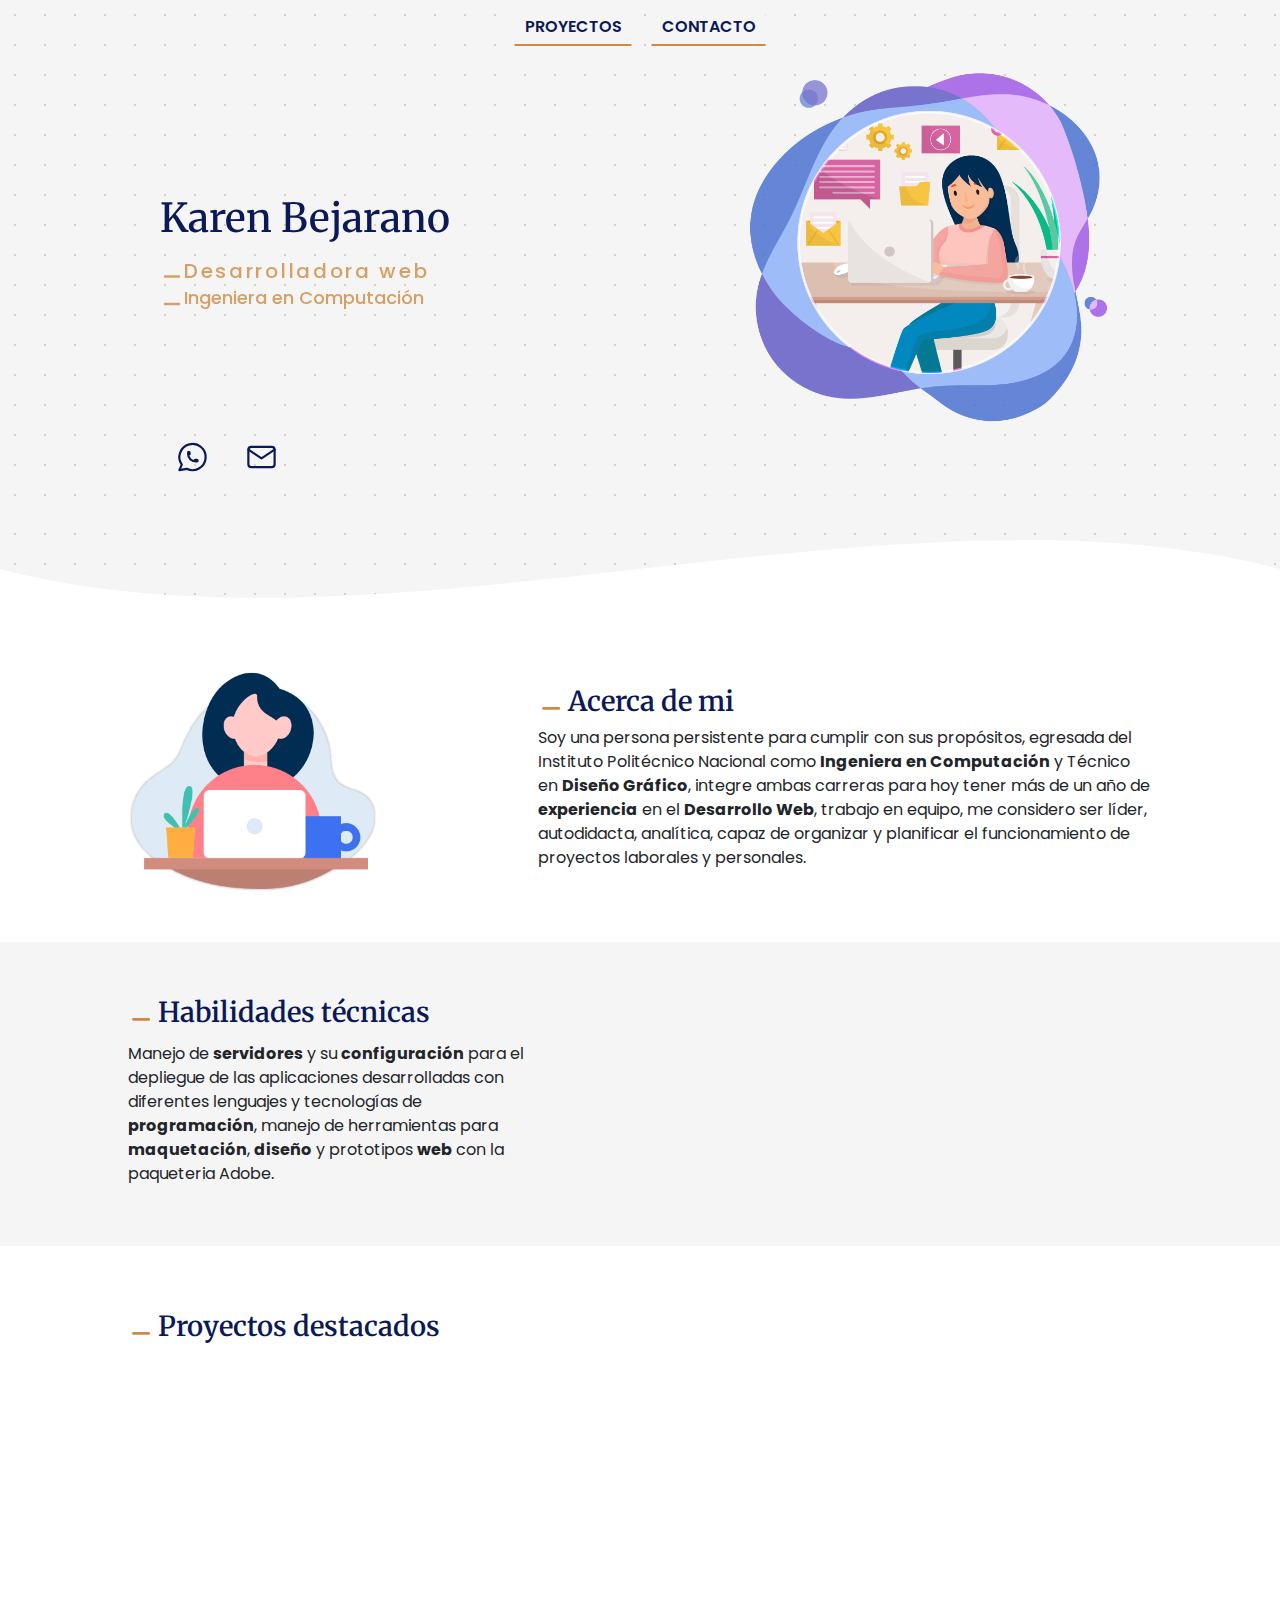
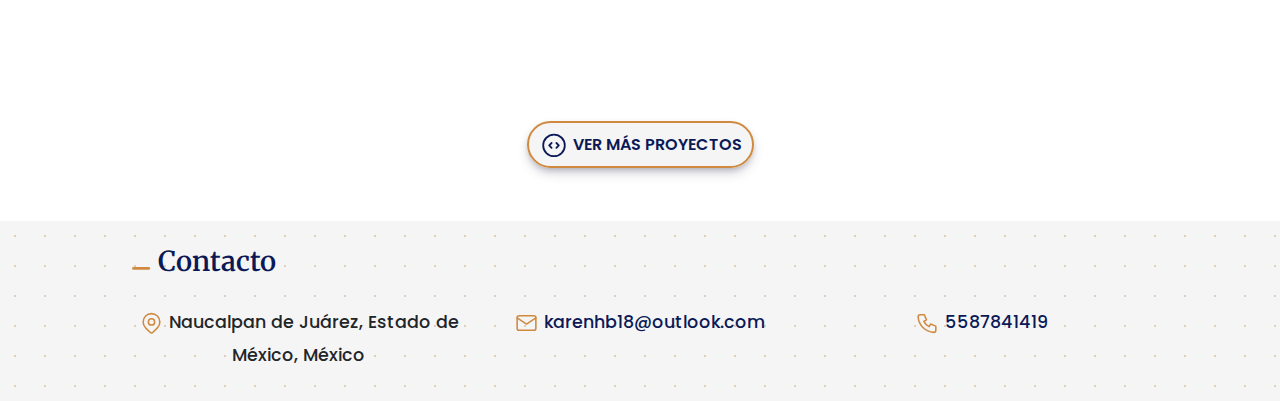
<file: index.html>
<!DOCTYPE html>
<html lang="en">
<head>
    <meta charset="UTF-8">
    <meta name="viewport" content="width=device-width, initial-scale=1.0">
    <title>Portafolio Karen Bejarano</title>

    <link rel="stylesheet" href="css/style.css" type="text/css">
    <link rel="stylesheet" href="css/bootstrap.min.css">
    <link href="https://unpkg.com/aos@2.3.1/dist/aos.css" rel="stylesheet">
</head>
<body>
    <header id="home">    
        <ul class="nav justify-content-center">
            <li class="nav-item">
              <a class="nav-link active" href="proyectos/">Proyectos</a>
            </li>            
            <li class="nav-item">
              <a class="nav-link" href="#contacto">Contacto</a>
            </li>            
         </ul>
    <div class="contenedor">
        <div class="home__textos">
            <h1 class="home__textos__title"
                data-aos="fade-left" 
                data-aos-easing="linear"               
                data-aos-duration="500">
            Karen Bejarano</h1>
            <div class="home__subtitle"
            data-aos="fade-right" 
            data-aos-easing="linear"               
            data-aos-duration="600">
                <h2 class="home__textos__subtitle">
                    <svg xmlns="http://www.w3.org/2000/svg" class="icon icon-tabler icon-tabler-arrow-right" width="24" height="30" viewBox="0 0 24 15" stroke-width="2.5" stroke="#CF8A40" fill="none" stroke-linecap="round" stroke-linejoin="round">
                        <path stroke="none" d="M0 0h24v24H0z" fill="none"/>
                        <path d="M5 12l14 0" />                        
                    </svg>Desarrolladora web</h2>
                <h2 class="home__textos__subtitle">
                    <svg xmlns="http://www.w3.org/2000/svg" class="icon icon-tabler icon-tabler-arrow-right" width="24" height="25" viewBox="0 0 24 15" stroke-width="2.5" stroke="#CF8A40" fill="none" stroke-linecap="round" stroke-linejoin="round">
                        <path stroke="none" d="M0 0h24v24H0z" fill="none"/>
                        <path d="M5 12l14 0" />                        
                    </svg>Ingeniera en Computación</h2>
            </div>
                
        </div>
        <img src="img/home1.png" alt="home" 
            data-aos="fade-up" 
            data-aos-easing="linear"               
            data-aos-duration="550">
    </div>
    <div class="home__contacto"
        data-aos="fade-up" 
        data-aos-easing="linear"               
        data-aos-duration="500">
        <a class="mx-4" target="_blank" href="https://wa.me/5587841419"><svg xmlns="http://www.w3.org/2000/svg" class="icon icon-tabler icon-tabler-brand-whatsapp" width="44" height="44" viewBox="0 0 24 24" stroke-width="1.5" stroke="#2c3e50" fill="none" stroke-linecap="round" stroke-linejoin="round">
            <path stroke="none" d="M0 0h24v24H0z" fill="none"/>
            <path d="M3 21l1.65 -3.8a9 9 0 1 1 3.4 2.9l-5.05 .9" />
            <path d="M9 10a.5 .5 0 0 0 1 0v-1a.5 .5 0 0 0 -1 0v1a5 5 0 0 0 5 5h1a.5 .5 0 0 0 0 -1h-1a.5 .5 0 0 0 0 1" />
          </svg></a>
        <a class="mx-4" target="_blank" href="mailto:karenhb18@outlook.com">
            <svg xmlns="http://www.w3.org/2000/svg" class="icon icon-tabler icon-tabler-mail" width="44" height="44" viewBox="0 0 24 24" stroke-width="1.5" stroke="#2c3e50" fill="none" stroke-linecap="round" stroke-linejoin="round">
            <path stroke="none" d="M0 0h24v24H0z" fill="none"/>
            <path d="M3 7a2 2 0 0 1 2 -2h14a2 2 0 0 1 2 2v10a2 2 0 0 1 -2 2h-14a2 2 0 0 1 -2 -2v-10z" />
            <path d="M3 7l9 6l9 -6" />
          </svg></a>
    </div>
    </header>
    <!-- <div class="wave">
    </div> -->
    <div class="wave">
        <div style="height: 150px; overflow: hidden;" ><svg viewBox="0 0 500 150" preserveAspectRatio="none" style="height: 100%; width: 100%;"><path d="M0.00,49.98 C150.00,150.00 349.20,-50.00 500.00,49.98 L500.00,150.00 L0.00,150.00 Z" style="stroke: none; fill: #fff;"></path></svg></div>
    </div>

    <!-- <div class="intercalate">
        <p>Desarrolladora Web</p>
        <p>Ingeniera en Computación</p>
    </div> -->
    
   
       
        <section class="secciones seccion-dgrid">
           <div class="contenedor">
                <div class="seccion__text about">
                    <img src="img/header.png" alt="acerca_de_mi">
                </div>
                <p class="secciones__parrafos">
                    <span class="secciones__title">
                        <svg xmlns="http://www.w3.org/2000/svg" class="icon icon-tabler icon-tabler-arrow-right" width="24" height="45" viewBox="0 0 22 15" stroke-width="2.5" stroke="#CF8A40" fill="none" stroke-linecap="round" stroke-linejoin="round">
                            <path stroke="none" d="M0 0h24v24H0z" fill="none"/>
                            <path d="M5 12l14 0" />                        
                        </svg>
                        Acerca de mi</span><br>
                    
                    Soy una persona persistente para cumplir con sus propósitos, egresada del Instituto Politécnico Nacional
                    como <strong>Ingeniera en Computación</strong> y Técnico en <strong>Diseño Gráfico</strong>, 
                    integre ambas carreras para hoy tener más de un año de <strong>experiencia</strong> en el <strong>Desarrollo Web</strong>, 
                    trabajo en equipo, me considero ser líder, autodidacta, analítica, capaz de organizar y planificar el funcionamiento
                    de proyectos laborales y personales.
                </p>
            </div>
        </section>
       
        <section class="secciones seccion-dgrid habilidades">
            <div class="contenedor">
                 <div class="seccion__text">
                     <h1 class="secciones__title">
                        <svg xmlns="http://www.w3.org/2000/svg" class="icon icon-tabler icon-tabler-arrow-right" width="24" height="45" viewBox="0 0 22 15" stroke-width="2.5" stroke="#CF8A40" fill="none" stroke-linecap="round" stroke-linejoin="round">
                         <path stroke="none" d="M0 0h24v24H0z" fill="none"/>
                         <path d="M5 12l14 0" />                        
                       </svg>
                       Habilidades técnicas
                    </h1>
                    <p class="secciones__parrafos">
                        Manejo de <strong>servidores</strong> y su <strong>configuración</strong> para el depliegue de las aplicaciones desarrolladas con
                        diferentes lenguajes y tecnologías de <strong>programación</strong>, manejo de herramientas para <strong>maquetación</strong>, 
                        <strong>diseño</strong> y prototipos <strong>web</strong> con la paqueteria Adobe.
                    </p> 
                 </div>
                 <div class="contenedor__technic" data-aos="fade-up data-aos-easing="linear"
                 data-aos-duration="600"">
                    <ul>
                        <li class="technic">HTML5</li>
                        <li class="technic">CSS</li>
                        <li class="technic">JS</li>
                        <li class="technic">JQuery</li>
                        <li class="technic">Bootstrap</li>
                        <li class="technic">php</li>
                        <!-- <li class="technic">Laravel</li> -->
                        <li class="technic">MySQL</li>
                        <li class="technic">NodeJS</li>
                        <!-- <li class="technic">React</li>
                        <li class="technic">Vue</li>                            -->
                    </ul>
                    <ul>
                        <li class="technic">File Zilla</li>
                        <li class="technic">CPanel</li>
                        <li class="technic">Hostgator</li>
                        <li class="technic">Jetthost</li>
                        <li class="technic">Akky</li>
                    </ul>
                    <ul>
                        <li class="technic">Ai</li>
                        <li class="technic">Ps</li>
                        <li class="technic">Pr</li>
                        <li class="technic">Ae</li>                          
                        <li class="technic">Figma</li>                            
                    </ul>

                </div>      
             </div>
         </section>
        
        <div class="contenedor">
    </div><!-- contenedor -->

        <section id="proyectos" class="proyectos">
           <div class="contenedor">
            <h1 class="secciones__title">
                <svg xmlns="http://www.w3.org/2000/svg" class="icon icon-tabler icon-tabler-arrow-right" width="24" height="45" viewBox="0 0 22 15" stroke-width="2.5" stroke="#CF8A40" fill="none" stroke-linecap="round" stroke-linejoin="round">
                 <path stroke="none" d="M0 0h24v24H0z" fill="none"/>
                 <path d="M5 12l14 0" />                        
               </svg>
               Proyectos destacados
            </h1>
            <div class="contenedor__proyectos">
                
                <div class="contenedor__proyecto" 
                data-aos="fade-up"                
                data-aos-duration="800">
                    <div class="proyectos__imgs">
                        <img src="img/projects_01.png" alt="">
                        <!-- <div id="carousel1" class="carousel slide carousel-fade" data-ride="carousel">
                            <div class="carousel-inner">
                              <div class="carousel-item active">
                                <img src="img/projects_07.png" class="d-block w-100" alt="...">
                              </div>
                              <div class="carousel-item">
                                <img src="img/projects_08.png" class="d-block w-100" alt="...">
                              </div>
                              <div class="carousel-item">
                                <img src="img/projects_09.png" class="d-block w-100" alt="...">
                              </div>
                            </div>
                            <button class="carousel-control-prev" type="button" data-target="#carousel1" data-slide="prev">
                              <span class="carousel-control-prev-icon" aria-hidden="true"></span>
                              <span class="sr-only">Previous</span>
                            </button>
                            <button class="carousel-control-next" type="button" data-target="#carousel1" data-slide="next">
                              <span class="carousel-control-next-icon" aria-hidden="true"></span>
                              <span class="sr-only">Next</span>
                            </button>
                          </div> -->
                    </div>
                    <div class="proyectos__info">
                        <h3>Aplicación Web</h3>
                        <p class="proyectos__info__text">
                            <!-- Sitio web promocional -->
                            <ul>
                                <li>HTML5</li>
                                <li>CSS3</li>
                                <li>JS</li>
                                <li>JQuery</li>
                                <li>Bootstrap</li>
                                <li>PHP</li>
                                <li>MySQL</li>
                            </ul>
                        </p>
                    </div>
                </div>
                <!-- contenedor__proyecto -->
                <div class="contenedor__proyecto"
                data-aos="fade-up"                
                data-aos-duration="1000">
                    <div class="proyectos__imgs">
                        <img src="img/projects_03.png" alt="">
                    </div>
                    <div class="proyectos__info">
                        <h3>Landing Page</h3>
                        <p class="proyectos__info__text">
                            <!-- Sitio web promocional -->
                            <ul>
                                <li>HTML5</li>
                                <li>CSS3</li>
                                <li>JS</li>
                                <li>PHP</li>
                                <li>MySQL</li>
                            </ul>
                        </p>
                    </div>
                </div>

                <div class="contenedor__proyecto"
                data-aos="fade-up"                
                data-aos-duration="1200">
                    <div class="proyectos__imgs">
                        <img src="img/projects_07a.png" alt="">
                    </div>
                    <div class="proyectos__info">
                        <h3>Aplicación Web</h3>
                        <p class="proyectos__info__text">
                            <ul>
                                <li>HTML5</li>
                                <li>CSS3</li>
                                <li>JS</li>
                                <li>JQuery</li>
                                <li>Bootstrap</li>
                                <li>PHP</li>
                                <li>MySQL</li>
                            </ul>
                        </p>
                    </div>
                </div>
                <!-- contenedor__proyecto -->

            </div> <!-- contenedor__proyectos -->
            <div class="text-center mt-5">
                <a class="proyectos__btn" href="proyectos/">
                    <svg xmlns="http://www.w3.org/2000/svg" class="icon icon-tabler icon-tabler-code-circle" width="30" height="30" viewBox="0 0 24 25" stroke-width="1.5" stroke="#0B1957" fill="none" stroke-linecap="round" stroke-linejoin="round">
                        <path stroke="none" d="M0 0h24v24H0z" fill="none"/>
                        <path d="M10 14l-2 -2l2 -2" />
                        <path d="M14 10l2 2l-2 2" />
                        <path d="M12 12m-9 0a9 9 0 1 0 18 0a9 9 0 1 0 -18 0" />
                      </svg>
                      Ver más proyectos
                </a>    
            </div>
        </div>
        </section>
        
        <!-- <section class="secciones">
            <h1>Contacto</h1>
            
        </section> -->        
        <footer id="contacto">
            <div class="contenedor">
                <h1 class="secciones__title">
                    <svg xmlns="http://www.w3.org/2000/svg" class="icon icon-tabler icon-tabler-arrow-right" width="24" height="45" viewBox="0 0 22 15" stroke-width="2.5" stroke="#CF8A40" fill="none" stroke-linecap="round" stroke-linejoin="round">
                     <path stroke="none" d="M0 0h24v24H0z" fill="none"/>
                     <path d="M5 12l14 0" />                        
                   </svg>
                   Contacto
                </h1>
                <div class="contacto">
                    <h3><svg xmlns="http://www.w3.org/2000/svg" class="icon icon-tabler icon-tabler-map-pin" width="44" height="44" viewBox="0 0 24 24" stroke-width="1.5" stroke="#2c3e50" fill="none" stroke-linecap="round" stroke-linejoin="round">
                        <path stroke="none" d="M0 0h24v24H0z" fill="none"/>
                        <path d="M9 11a3 3 0 1 0 6 0a3 3 0 0 0 -6 0" />
                        <path d="M17.657 16.657l-4.243 4.243a2 2 0 0 1 -2.827 0l-4.244 -4.243a8 8 0 1 1 11.314 0z" />
                      </svg> Naucalpan de Juárez, 
                      Estado de México, México</h3>
                      <h3>
                        <a href="mailto:karenhb18@outlook.com">
                            <svg xmlns="http://www.w3.org/2000/svg" class="icon icon-tabler icon-tabler-mail" width="44" height="44" viewBox="0 0 24 24" stroke-width="1.5" stroke="#2c3e50" fill="none" stroke-linecap="round" stroke-linejoin="round">
                                <path stroke="none" d="M0 0h24v24H0z" fill="none"/>
                                <path d="M3 7a2 2 0 0 1 2 -2h14a2 2 0 0 1 2 2v10a2 2 0 0 1 -2 2h-14a2 2 0 0 1 -2 -2v-10z" />
                                <path d="M3 7l9 6l9 -6" />
                              </svg>
                              karenhb18@outlook.com
                        </a>                                                  
                      </h3>
                      <h3>
                        <a href="tel:5587841419">
                            <svg xmlns="http://www.w3.org/2000/svg" class="icon icon-tabler icon-tabler-phone" width="44" height="44" viewBox="0 0 24 24" stroke-width="1.5" stroke="#2c3e50" fill="none" stroke-linecap="round" stroke-linejoin="round">
                                <path stroke="none" d="M0 0h24v24H0z" fill="none"/>
                                <path d="M5 4h4l2 5l-2.5 1.5a11 11 0 0 0 5 5l1.5 -2.5l5 2v4a2 2 0 0 1 -2 2a16 16 0 0 1 -15 -15a2 2 0 0 1 2 -2" />
                              </svg>
                              5587841419
                        </a>                                                  
                      </h3>
                      
                </div>
            </div>
        </footer>
   
        <button class="btn-top">
            <svg xmlns="http://www.w3.org/2000/svg" class="icon icon-tabler icon-tabler-arrow-narrow-up" width="44" height="44" viewBox="0 0 24 24" stroke-width="1" stroke="currentColor" fill="none" stroke-linecap="round" stroke-linejoin="round">
                <path stroke="none" d="M0 0h24v24H0z" fill="none"/>
                <path d="M12 5l0 14" />
                <path d="M16 9l-4 -4" />
                <path d="M8 9l4 -4" />
              </svg>
        </button>
    <!-- <script src="js/bootstrap.min.js"></script> -->
    <script src="https://cdn.jsdelivr.net/npm/jquery@3.5.1/dist/jquery.slim.min.js" integrity="sha384-DfXdz2htPH0lsSSs5nCTpuj/zy4C+OGpamoFVy38MVBnE+IbbVYUew+OrCXaRkfj" crossorigin="anonymous"></script>
    <script src="https://cdn.jsdelivr.net/npm/bootstrap@4.6.2/dist/js/bootstrap.bundle.min.js" integrity="sha384-Fy6S3B9q64WdZWQUiU+q4/2Lc9npb8tCaSX9FK7E8HnRr0Jz8D6OP9dO5Vg3Q9ct" crossorigin="anonymous"></script>
    <script src="https://unpkg.com/aos@2.3.1/dist/aos.js"></script>
    <script src="js/jquery.min.js"></script>
    <script src="js/btn-top.js"></script>
    <script>
        AOS.init({
            offset: 100,
            once: true
        });
      </script>
</body>
</html>
</file>
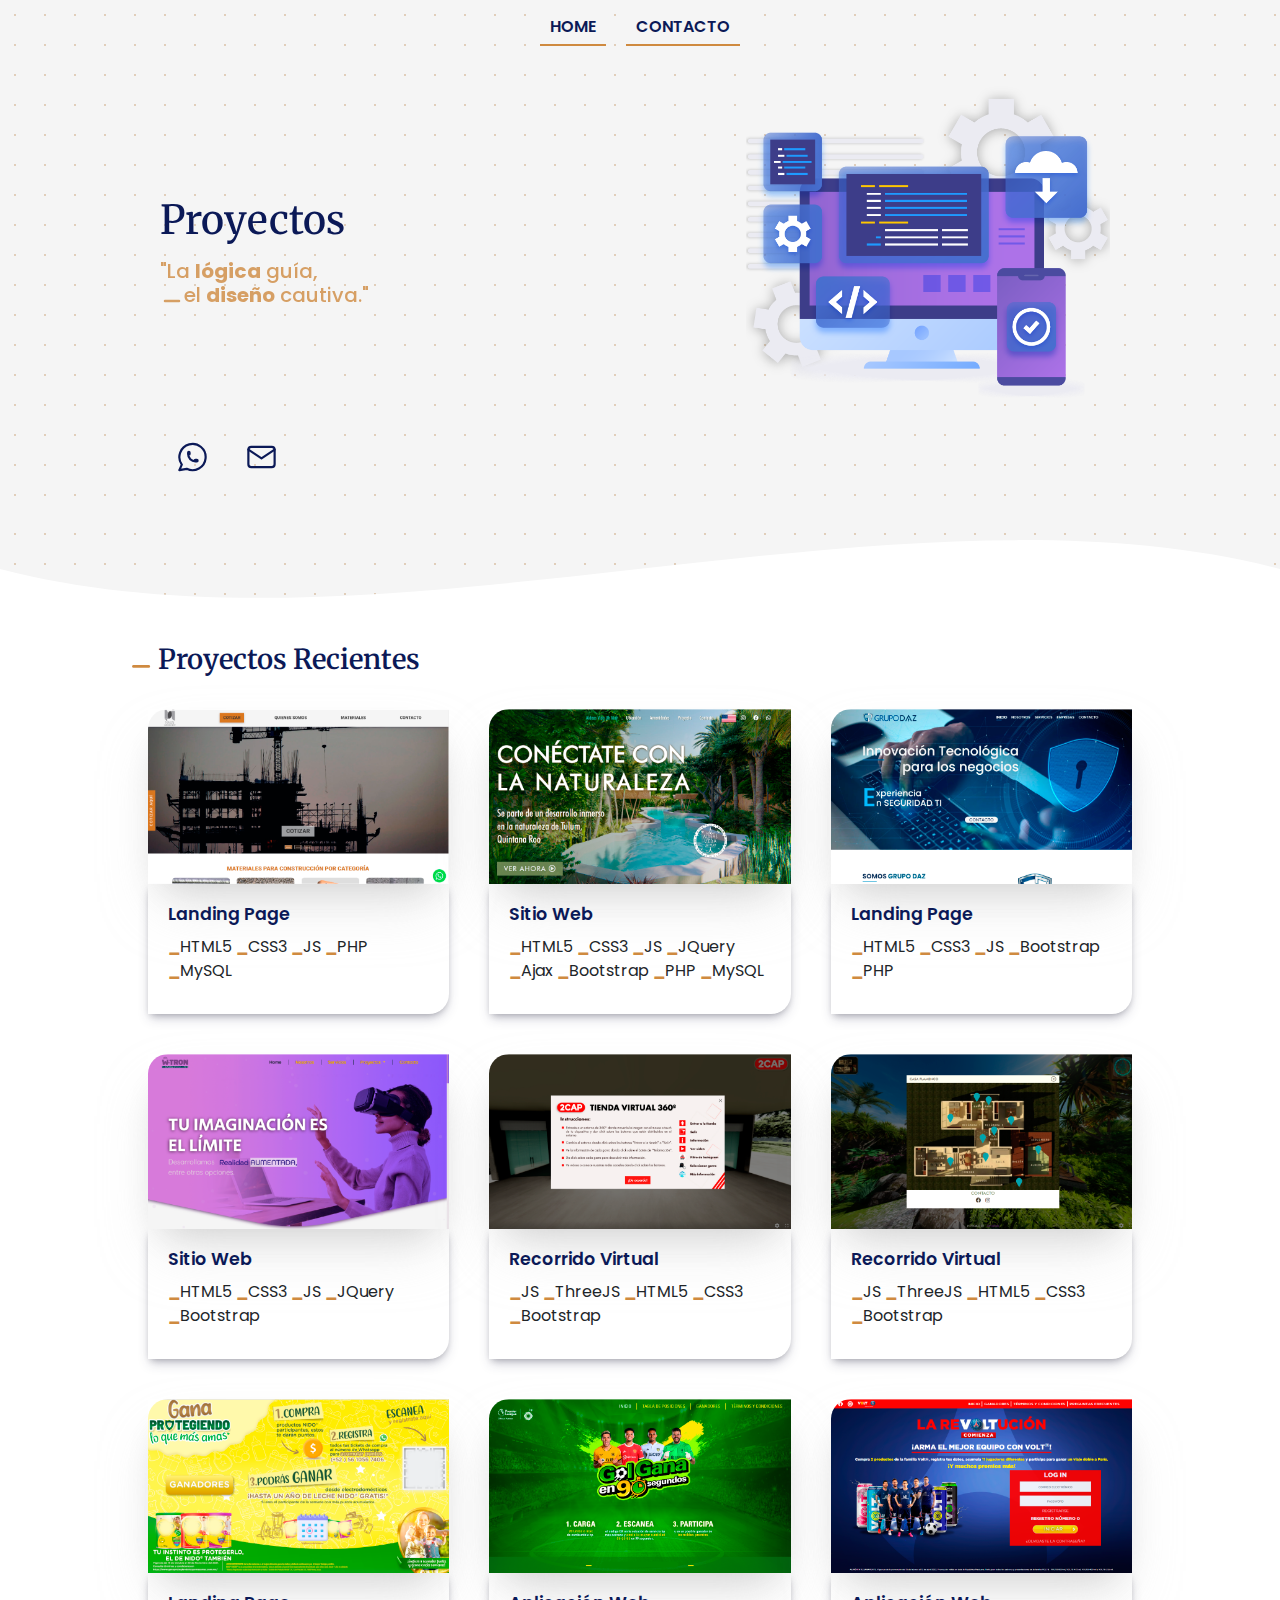
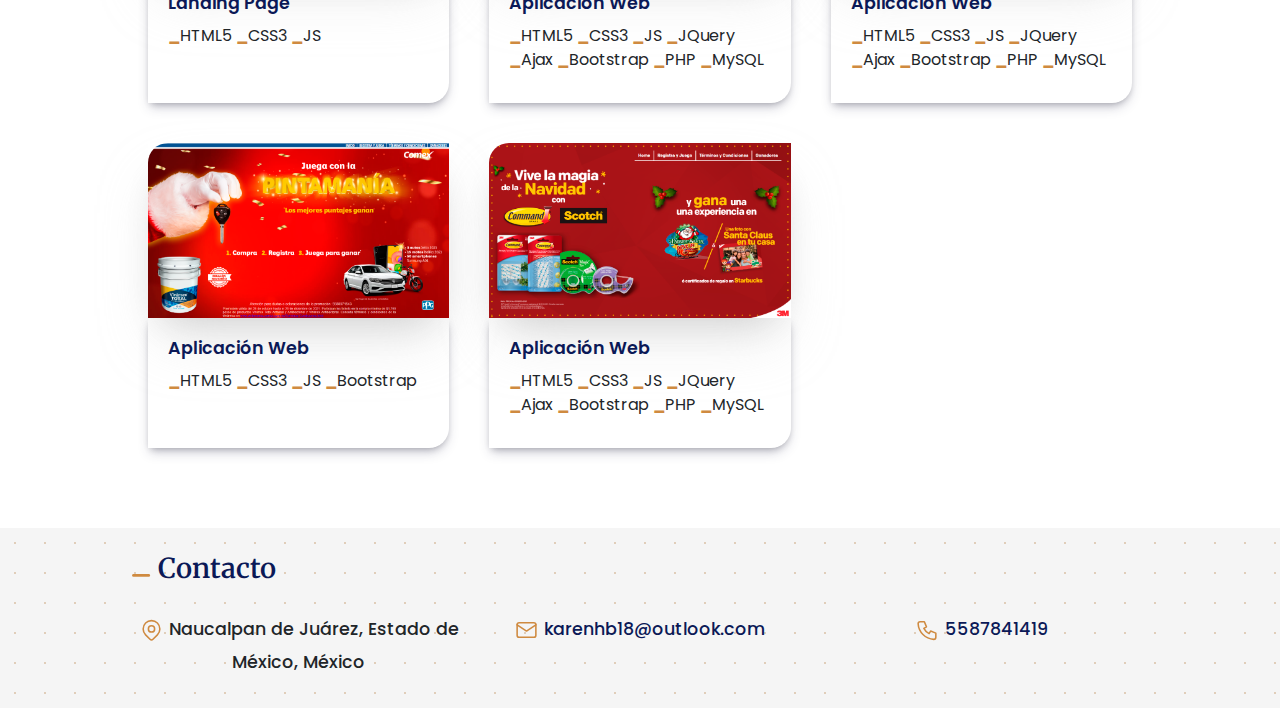
<file: proyectos/index.html>
<!DOCTYPE html>
<html lang="en">
<head>
    <meta charset="UTF-8">
    <meta name="viewport" content="width=device-width, initial-scale=1.0">
    <title>Portafolio Karen Bejarano</title>
    <link rel="stylesheet" href="../css/style.css" type="">
    <link rel="stylesheet" href="../css/bootstrap.min.css">
    <link href="https://unpkg.com/aos@2.3.1/dist/aos.css" rel="stylesheet">

</head>
<body>
    <header id="home">    
        <ul class="nav justify-content-center">
            <li class="nav-item">
              <a class="nav-link active" href="../">Home</a>
            </li>            
            <li class="nav-item">
              <a class="nav-link" href="#contacto">Contacto</a>
            </li>            
         </ul>
    <div class="contenedor">
        <div class="home__textos">
            <h1 class="home__textos__title"data-aos="fade-left" 
            data-aos-easing="linear"               
            data-aos-duration="500">Proyectos</h1>
            <div class="home__subtitle"
            data-aos="fade-right" 
            data-aos-easing="linear"               
            data-aos-duration="600">
                <h2 class="home__textos__subtitle__proyectos">
                    "La <strong>lógica</strong> guía,</h2>
                <h2 class="home__textos__subtitle__proyectos">
                    <svg xmlns="http://www.w3.org/2000/svg" class="icon icon-tabler icon-tabler-arrow-right" width="24" height="25" viewBox="0 0 24 15" stroke-width="2.5" stroke="#CF8A40" fill="none" stroke-linecap="round" stroke-linejoin="round">
                        <path stroke="none" d="M0 0h24v24H0z" fill="none"/>
                        <path d="M5 12l14 0" />                        
                    </svg>el <strong>diseño</strong> cautiva."</h2>
            </div>
                
        </div>
        <img src="../img/home2.png" alt="header"
        data-aos="fade-up" 
        data-aos-easing="linear"               
        data-aos-duration="550">
    </div>
    <div class="home__contacto"
        data-aos="fade-up" 
        data-aos-easing="linear"               
        data-aos-duration="500">
        <a class="mx-4" target="_blank" href="https://wa.me/5587841419"><svg xmlns="http://www.w3.org/2000/svg" class="icon icon-tabler icon-tabler-brand-whatsapp" width="44" height="44" viewBox="0 0 24 24" stroke-width="1.5" stroke="#2c3e50" fill="none" stroke-linecap="round" stroke-linejoin="round">
            <path stroke="none" d="M0 0h24v24H0z" fill="none"/>
            <path d="M3 21l1.65 -3.8a9 9 0 1 1 3.4 2.9l-5.05 .9" />
            <path d="M9 10a.5 .5 0 0 0 1 0v-1a.5 .5 0 0 0 -1 0v1a5 5 0 0 0 5 5h1a.5 .5 0 0 0 0 -1h-1a.5 .5 0 0 0 0 1" />
          </svg></a>
        <a class="mx-4" target="_blank" href="mailto:karenhb18@outlook.com">
            <svg xmlns="http://www.w3.org/2000/svg" class="icon icon-tabler icon-tabler-mail" width="44" height="44" viewBox="0 0 24 24" stroke-width="1.5" stroke="#2c3e50" fill="none" stroke-linecap="round" stroke-linejoin="round">
            <path stroke="none" d="M0 0h24v24H0z" fill="none"/>
            <path d="M3 7a2 2 0 0 1 2 -2h14a2 2 0 0 1 2 2v10a2 2 0 0 1 -2 2h-14a2 2 0 0 1 -2 -2v-10z" />
            <path d="M3 7l9 6l9 -6" />
          </svg></a>
    </div>
    </header>
    <!-- <div class="wave">
    </div> -->
    <div class="wave">
        <div style="height: 150px; overflow: hidden;" ><svg viewBox="0 0 500 150" preserveAspectRatio="none" style="height: 100%; width: 100%;"><path d="M0.00,49.98 C150.00,150.00 349.20,-50.00 500.00,49.98 L500.00,150.00 L0.00,150.00 Z" style="stroke: none; fill: #fff;"></path></svg></div>
    </div>
<main>
     <section id="proyectos" class="proyectos">
        <div class="contenedor">
         <h1 class="secciones__title">
             <svg xmlns="http://www.w3.org/2000/svg" class="icon icon-tabler icon-tabler-arrow-right" width="24" height="45" viewBox="0 0 22 15" stroke-width="2.5" stroke="#CF8A40" fill="none" stroke-linecap="round" stroke-linejoin="round">
              <path stroke="none" d="M0 0h24v24H0z" fill="none"/>
              <path d="M5 12l14 0" />                        
            </svg>
            Proyectos Recientes
         </h1>
         <!-- <div class="btns__proyectos">
            <button type="button">Landing Page</button>
            <button type="button">Aplicaciones Web</button>
            <button type="button">Sitios Web</button>
            <button type="button">Recorridos Virtuales</button>
            <button type="button">Ver todo</button>
         </div> -->
         <div class="contenedor__proyectos">
             <!-- nans -->
             <div class="contenedor__proyecto">
                 <div class="proyectos__imgs">
                    <img src="../img/projects_03.png" alt="proyectos-web">
                     <!-- <div id="carousel1" class="carousel slide carousel-fade" data-ride="carousel">
                         <div class="carousel-inner">
                           <div class="carousel-item active">
                             <img src="../img/projects_03.png" class="d-block w-100" alt="...">
                           </div>
                           <div class="carousel-item">
                             <img src="../img/projects_03b.png" class="d-block w-100" alt="...">
                           </div>
                           <div class="carousel-item">
                             <img src="../img/projects_03c.png" class="d-block w-100" alt="...">
                           </div>
                         </div>
                         <button class="carousel-control-prev" type="button" data-target="#carousel1" data-slide="prev">
                           <span class="carousel-control-prev-icon" aria-hidden="true"></span>
                           <span class="sr-only">Previous</span>
                         </button>
                         <button class="carousel-control-next" type="button" data-target="#carousel1" data-slide="next">
                           <span class="carousel-control-next-icon" aria-hidden="true"></span>
                           <span class="sr-only">Next</span>
                         </button>
                       </div> -->
                 </div>
                 <div class="proyectos__info">
                     <h3>Landing Page</h3>
                     <p class="proyectos__info__text">
                         <ul>
                             <li>HTML5</li>
                             <li>CSS3</li>
                             <li>JS</li>
                             <li>PHP</li>
                             <li>MySQL</li>
                         </ul>
                     </p>
                 </div>
             </div>
            <!-- contenedor__proyectos -->
            <!-- aldeas -->
            <div class="contenedor__proyecto">
                <div class="proyectos__imgs">
                    <img src="../img/projects_04a.png" alt="proyectos-web">                        
                </div>
                <div class="proyectos__info">
                    <h3>Sitio Web</h3>
                    <p class="proyectos__info__text">
                        <ul>
                            <li>HTML5</li>
                            <li>CSS3</li>
                            <li>JS</li>
                            <li>JQuery</li>
                            <li>Ajax</li>
                            <li>Bootstrap</li>
                            <li>PHP</li>
                            <li>MySQL</li>
                        </ul>
                    </p>
                </div>
            </div>
            <!-- contenedor__proyectos -->
                <!-- grupo daz -->
             <div class="contenedor__proyecto">
                 <div class="proyectos__imgs">
                    <img src="../img/projects_02a.png" alt="proyectos-web">
                     <!-- <div id="carousel2" class="carousel slide carousel-fade" data-ride="carousel">
                         <div class="carousel-inner">
                           <div class="carousel-item active">
                             <img src="../img/projects_02a.png" class="d-block w-100" alt="proyectos_web">
                           </div>
                           <div class="carousel-item">
                             <img src="../img/projects_02c.png" class="d-block w-100" alt="proyectos_web">
                           </div>
                           <div class="carousel-item">
                             <img src="../img/projects_02b.png" class="d-block w-100" alt="proyectos_web">
                           </div>
                         </div>
                         <button class="carousel-control-prev" type="button" data-target="#carousel2" data-slide="prev">
                           <span class="carousel-control-prev-icon" aria-hidden="true"></span>
                           <span class="sr-only">Previous</span>
                         </button>
                         <button class="carousel-control-next" type="button" data-target="#carousel2" data-slide="next">
                           <span class="carousel-control-next-icon" aria-hidden="true"></span>
                           <span class="sr-only">Next</span>
                         </button>
                       </div> -->
                 </div>
                 <div class="proyectos__info">
                     <h3>Landing Page</h3>
                     <p class="proyectos__info__text">
                         <ul>
                             <li>HTML5</li>
                             <li>CSS3</li>
                             <li>JS</li>                             
                             <li>Bootstrap</li>
                             <li>PHP</li>
                         </ul>
                     </p>
                 </div>
             </div>
             <!-- contenedor__proyecto -->

             <!-- <div class="contenedor__proyecto">
                 <div class="proyectos__imgs">
                     <div id="carousel1" class="carousel slide carousel-fade" data-ride="carousel">
                         <div class="carousel-inner">
                           <div class="carousel-item active">
                             <img src="../img/projects_07.png" class="d-block w-100" alt="...">
                           </div>
                           <div class="carousel-item">
                             <img src="../img/projects_08.png" class="d-block w-100" alt="...">
                           </div>
                           <div class="carousel-item">
                             <img src="../img/projects_09.png" class="d-block w-100" alt="...">
                           </div>
                         </div>
                         <button class="carousel-control-prev" type="button" data-target="#carousel1" data-slide="prev">
                           <span class="carousel-control-prev-icon" aria-hidden="true"></span>
                           <span class="sr-only">Previous</span>
                         </button>
                         <button class="carousel-control-next" type="button" data-target="#carousel1" data-slide="next">
                           <span class="carousel-control-next-icon" aria-hidden="true"></span>
                           <span class="sr-only">Next</span>
                         </button>
                       </div>
                 </div>
                 <div class="proyectos__info">
                     <h3>Aplicación Web</h3>
                     <p class="proyectos__info__text">
                         <ul>
                             <li>HTML5</li>
                             <li>CSS3</li>
                             <li>JS</li>
                             <li>JQuery</li>
                             <li>Bootstrap</li>
                             <li>PHP</li>
                             <li>MySQL</li>
                         </ul>
                     </p>
                 </div>
             </div> -->
             <!-- contenedor__proyecto -->
             <!-- <div class="contenedor__proyecto">
                 <div class="proyectos__imgs">
                     <img src="../img/projects_03.png" alt="proyectos-web">
                 </div>
                 <div class="proyectos__info">
                     <h3>Landing Page</h3>
                     <p class="proyectos__info__text">
                         <ul>
                             <li>HTML5</li>
                             <li>CSS3</li>
                             <li>JS</li>
                             <li>PHP</li>
                             <li>MySQL</li>
                         </ul>
                     </p>
                 </div>
             </div> -->
            <!-- contenedor__proyecto -->

             <!-- <div class="contenedor__proyecto">
                 <div class="proyectos__imgs">
                     <img src="../img/projects_07.png" alt="">
                 </div>
                 <div class="proyectos__info">
                     <h3>Aplicación Web</h3>
                     <p class="proyectos__info__text">
                         <ul>
                             <li>HTML5</li>
                             <li>CSS3</li>
                             <li>JS</li>
                             <li>JQuery</li>
                             <li>Bootstrap</li>
                             <li>PHP</li>
                             <li>MySQL</li>
                         </ul>
                     </p>
                 </div>
             </div> -->
             <!-- contenedor__proyecto -->

            <div class="contenedor__proyecto">
                <div class="proyectos__imgs">
                    <img src="../img/projects_05a.png" alt="">
                </div>
                <div class="proyectos__info">
                    <h3>Sitio Web</h3>
                    <p class="proyectos__info__text">
                        <ul>
                            <li>HTML5</li>
                            <li>CSS3</li>
                            <li>JS</li>
                            <li>JQuery</li>
                            <li>Bootstrap</li>
                        </ul>
                    </p>
                </div>
            </div>
            <!-- contenedor__proyecto -->           

            <div class="contenedor__proyecto">
                <div class="proyectos__imgs">
                    <img src="../img/projects_06a.png" alt="">
                </div>
                <div class="proyectos__info">
                    <h3>Recorrido Virtual</h3>
                    <p class="proyectos__info__text">
                        <ul>
                            <li>JS</li>
                            <li>ThreeJS</li>
                            <li>HTML5</li>
                            <li>CSS3</li>                            
                            <li>Bootstrap</li>
                        </ul>
                    </p>
                </div>
            </div>
            <!-- contenedor__proyecto -->

            <div class="contenedor__proyecto">
                <div class="proyectos__imgs">
                    <img src="../img/projects_08a.png" alt="">
                </div>
                <div class="proyectos__info">
                    <h3>Recorrido Virtual</h3>
                    <p class="proyectos__info__text">
                        <ul>
                            <li>JS</li>
                            <li>ThreeJS</li>
                            <li>HTML5</li>
                            <li>CSS3</li>                            
                            <li>Bootstrap</li>
                        </ul>
                    </p>
                </div>
            </div>
            <!-- contenedor__proyecto -->

            <div class="contenedor__proyecto">
                <div class="proyectos__imgs">
                    <img src="../img/projects_09a.png" alt="">
                </div>
                <div class="proyectos__info">
                    <h3>Landing Page</h3>
                    <p class="proyectos__info__text">
                        <ul>
                            <li>HTML5</li>
                            <li>CSS3</li>
                            <li>JS</li>
                        </ul>
                    </p>
                </div>
            </div>
            <!-- contenedor__proyecto -->

            <div class="contenedor__proyecto">
                <div class="proyectos__imgs">
                   <img src="../img/projects_011a.png" alt="proyectos-web">                        
                </div>
                <div class="proyectos__info">
                    <h3>Aplicación Web</h3>
                    <p class="proyectos__info__text">
                        <ul>
                            <li>HTML5</li>
                            <li>CSS3</li>
                            <li>JS</li>
                            <li>JQuery</li>
                            <li>Ajax</li>
                            <li>Bootstrap</li>
                            <li>PHP</li>
                            <li>MySQL</li>
                        </ul>
                    </p>
                </div>
            </div>
            <!-- contenedor__proyectos -->

            <div class="contenedor__proyecto">
                <div class="proyectos__imgs">
                   <img src="../img/projects_01.png" alt="proyectos-web">                        
                </div>
                <div class="proyectos__info">
                    <h3>Aplicación Web</h3>
                    <p class="proyectos__info__text">
                        <ul>
                            <li>HTML5</li>
                            <li>CSS3</li>
                            <li>JS</li>
                            <li>JQuery</li>
                            <li>Ajax</li>
                            <li>Bootstrap</li>
                            <li>PHP</li>
                            <li>MySQL</li>
                        </ul>
                    </p>
                </div>
            </div>
            <!-- contenedor__proyectos -->
            
            <div class="contenedor__proyecto">
                <div class="proyectos__imgs">
                   <img src="../img/projects_010a.png" alt="proyectos-web">                        
                </div>
                <div class="proyectos__info">
                    <h3>Aplicación Web</h3>
                    <p class="proyectos__info__text">
                        <ul>
                            <li>HTML5</li>
                            <li>CSS3</li>
                            <li>JS</li>        
                            <li>Bootstrap</li>
                        </ul>
                    </p>
                </div>
            </div>
            <!-- contenedor__proyectos -->
            
            <div class="contenedor__proyecto">
                <div class="proyectos__imgs">
                   <img src="../img/projects_07a.png" alt="proyectos-web">                        
                </div>
                <div class="proyectos__info">
                    <h3>Aplicación Web</h3>
                    <p class="proyectos__info__text">
                        <ul>
                            <li>HTML5</li>
                            <li>CSS3</li>
                            <li>JS</li>
                            <li>JQuery</li>
                            <li>Ajax</li>
                            <li>Bootstrap</li>
                            <li>PHP</li>
                            <li>MySQL</li>
                        </ul>
                    </p>
                </div>
            </div>
            <!-- contenedor__proyectos -->
         </div> <!-- contenedor__proyectos -->
     </section>

</main>
<footer id="contacto">
    <div class="contenedor">
        <h1 class="secciones__title">
            <svg xmlns="http://www.w3.org/2000/svg" class="icon icon-tabler icon-tabler-arrow-right" width="24" height="45" viewBox="0 0 22 15" stroke-width="2.5" stroke="#CF8A40" fill="none" stroke-linecap="round" stroke-linejoin="round">
             <path stroke="none" d="M0 0h24v24H0z" fill="none"/>
             <path d="M5 12l14 0" />                        
           </svg>
           Contacto
        </h1>
        <div class="contacto">
            <h3><svg xmlns="http://www.w3.org/2000/svg" class="icon icon-tabler icon-tabler-map-pin" width="44" height="44" viewBox="0 0 24 24" stroke-width="1.5" stroke="#2c3e50" fill="none" stroke-linecap="round" stroke-linejoin="round">
                <path stroke="none" d="M0 0h24v24H0z" fill="none"/>
                <path d="M9 11a3 3 0 1 0 6 0a3 3 0 0 0 -6 0" />
                <path d="M17.657 16.657l-4.243 4.243a2 2 0 0 1 -2.827 0l-4.244 -4.243a8 8 0 1 1 11.314 0z" />
              </svg> Naucalpan de Juárez, 
              Estado de México, México</h3>
              <h3>
                <a href="mailto:karenhb18@outlook.com">
                    <svg xmlns="http://www.w3.org/2000/svg" class="icon icon-tabler icon-tabler-mail" width="44" height="44" viewBox="0 0 24 24" stroke-width="1.5" stroke="#2c3e50" fill="none" stroke-linecap="round" stroke-linejoin="round">
                        <path stroke="none" d="M0 0h24v24H0z" fill="none"/>
                        <path d="M3 7a2 2 0 0 1 2 -2h14a2 2 0 0 1 2 2v10a2 2 0 0 1 -2 2h-14a2 2 0 0 1 -2 -2v-10z" />
                        <path d="M3 7l9 6l9 -6" />
                      </svg>
                      karenhb18@outlook.com
                </a>                                                  
              </h3>
              <h3>
                <a href="tel:5587841419">
                    <svg xmlns="http://www.w3.org/2000/svg" class="icon icon-tabler icon-tabler-phone" width="44" height="44" viewBox="0 0 24 24" stroke-width="1.5" stroke="#2c3e50" fill="none" stroke-linecap="round" stroke-linejoin="round">
                        <path stroke="none" d="M0 0h24v24H0z" fill="none"/>
                        <path d="M5 4h4l2 5l-2.5 1.5a11 11 0 0 0 5 5l1.5 -2.5l5 2v4a2 2 0 0 1 -2 2a16 16 0 0 1 -15 -15a2 2 0 0 1 2 -2" />
                      </svg>
                      5587841419
                </a>                                                  
              </h3>
              
        </div>
    </div>
</footer>

<button class="btn-top">
    <svg xmlns="http://www.w3.org/2000/svg" class="icon icon-tabler icon-tabler-arrow-narrow-up" width="44" height="44" viewBox="0 0 24 24" stroke-width="1" stroke="currentColor" fill="none" stroke-linecap="round" stroke-linejoin="round">
        <path stroke="none" d="M0 0h24v24H0z" fill="none"/>
        <path d="M12 5l0 14" />
        <path d="M16 9l-4 -4" />
        <path d="M8 9l4 -4" />
      </svg>
</button>
    <script src="https://cdn.jsdelivr.net/npm/jquery@3.5.1/dist/jquery.slim.min.js" integrity="sha384-DfXdz2htPH0lsSSs5nCTpuj/zy4C+OGpamoFVy38MVBnE+IbbVYUew+OrCXaRkfj" crossorigin="anonymous"></script>
    <script src="https://cdn.jsdelivr.net/npm/bootstrap@4.6.2/dist/js/bootstrap.bundle.min.js" integrity="sha384-Fy6S3B9q64WdZWQUiU+q4/2Lc9npb8tCaSX9FK7E8HnRr0Jz8D6OP9dO5Vg3Q9ct" crossorigin="anonymous"></script>
    <script src="https://unpkg.com/aos@2.3.1/dist/aos.js"></script>
    <script src="../js/jquery.min.js"></script>
    <script src="../js/btn-top.js"></script>
    <script>
        AOS.init({
            offset: 100,
            once: true
        });
      </script>
</body>
</html>
</file>
<file: css/style.css>
@import url('https://fonts.googleapis.com/css2?family=Poppins&display=swap');
@import url('https://fonts.googleapis.com/css2?family=Merriweather:wght@700&family=Poppins&family=Roboto:wght@300&display=swap');

:root{
    --gray1: #f5f5f5;
    --gray2: #e6e6e6;
    --blueO: rgba(29,139,253,1);
    --blueB: #0B1957;
    --linen: #73C7E3;
    --navy: #2E4A70;
    --gold: #CF8A40;
    --font-sizeP: 1.6rem;
    --font-sizeH: 1.8rem;
    --font-familyT: 'Merriweather', serif;
    --font-familyP: 'Poppins', sans-serif;
}
/* font-family: 'Merriweather', serif;
font-family: 'Poppins', sans-serif;
font-family: 'Roboto', sans-serif; */
*{
    margin: 0;
    padding: 0;
    box-sizing: border-box;
}
html{
    font-size: 62.5%!important; 
    box-sizing: border-box;
    overflow-x: hidden;
    /* font-family: 'Poppins', sans-serif!important; */
}
body{
    position: relative;
    background-color: var(--gray1);
    font-family: 'Poppins'!important;    
    font-size: var(--font-sizeP)!important;
    /* background-color: var(--gray2); */
}

/* Globales */
a:hover{
    text-decoration: none!important;
    color: var(--gold)!important;
}
.btn-top{
    display: none;
    border: none;
    padding: 0;
    color: var(--gold);
    background-color: transparent;
    position: fixed;
    bottom: 1%;
    right: 0.5%;
    z-index: 10;
}
.btn-top svg{
    filter: drop-shadow(2px 4px 6px rgba(0, 0, 0, 0.35));    
}
.secciones__title{
    color: var(--blueB);
    /* text-align: center; */
    font-family: var(--font-familyT);
    font-weight: 600;
    font-size: 2.75rem;
}
/* .secciones__title::before{
    content: '_';
    color: var(--gold);
} */
.contenedor{
    /* width: 80%; */
    width: min(80%, 120rem);
    margin: 0 auto;
    padding: 2rem 0;
}
.secciones{
    position: relative;
    padding: 3rem 0;
}
/* h1{
    color: var(--navy);
    color: var(--blueB);
} */
.titles{
    display: inline-flex;
    align-items: center;
    /* color: var(--gold); */
}

.intercalate {
    overflow: hidden;
    position: relative;
}

.intercalate p {
    margin: 0;
    line-height: 1.5;
    animation: intercalateAnimation 4s infinite;
}

@keyframes intercalateAnimation {
    0%, 100% {
        transform: translateY(0);
    }
    25%, 75% {
        transform: translateY(-100%);
    }
    50% {
        transform: translateY(100%);
    }
}



/*  */
#home{
    position: relative;
    width: 100%;
    height: auto;
    padding: 4rem;
    color: var(--blueB);
    /* background-color: var(--navy); */
    /* background: rgb(131,58,180);
    background: linear-gradient(90deg, rgba(131,58,180,1) 0%, rgba(29,139,253,1) 50%, rgba(185,69,252,1) 100%); */
    /* background: rgb(11,25,87);
    background: linear-gradient(90deg, rgba(11,25,87,1) 1%, rgba(29,139,253,1) 80%); */
    
    /* background: rgb(230,230,230);
    background: linear-gradient(90deg, rgba(230,230,230,1) 0%, rgba(255,255,255,1) 73%, rgba(230,230,230,1) 100%); */

    background-color: #e6e6e6;
    background-image: radial-gradient(#cf8a4044 1.2000000000000002px, #f5f5f5 1.2000000000000002px);
    background-size: 30px 30px;
    
    /* color: #febe98;
    background-image: url(../img/back01.png);
    background-position: right;
    background-size: contain;
    background-repeat: no-repeat; */

}
.wave{
    width: 100%;
    height: 100px;
    /* background-color: var(--navy); */
    background: rgb(230,230,230);
    background: linear-gradient(90deg, rgba(230,230,230,1) 0%, rgba(255,255,255,1) 73%, rgba(230,230,230,1) 100%);
    
    background-color: #e6e6e6;
/* opacity: 0.4; */
background-image: radial-gradient(#cf8a4044 1.2000000000000002px, #f5f5f5 1.2000000000000002px);
background-size: 30px 30px;
}

.nav-item{
    margin: 0 1rem;
    background-color: var(--gray1);
    border-bottom: 2px solid var(--gold);
    /* border-radius: 2rem; */
}
.nav-link{
    color: var(--blueB)!important;
    text-transform: uppercase;
    font-family: var(--font-familyP)!important;
    font-weight: 600;
}
.nav-item::before{
    content: '';
}
#home .contenedor{
    width: min(80%, 120rem);

    display: flex;    
    justify-content: space-between;
    align-items: center;
    padding: 2rem 0 0;
}
.home__textos{
    width: 60%;
}
.home__textos__title{
    font-size: 4rem;
    padding: 1rem 0;
    font-family: 'Merriweather', serif;
    
}

.home__textos__subtitle,
.home__textos__subtitle__proyectos{
    font-size: 2rem;
    opacity: 0.8;
    color: var(--gold);
    margin: 0 auto;
    line-height: -1rem;
}
.home__textos__subtitle:nth-child(1){
    letter-spacing: 0.27rem;    
}
.home__textos__subtitle:nth-child(2){
    font-size: 1.8rem;
}
.home__contacto{
    width: min(80%, 100rem);
    text-align: left;
    margin: 0 auto;
}
.home__contacto svg{
    stroke: var(--blueB);
    width: 3.5rem;
}
.typewriter {
    overflow: hidden;
    white-space: nowrap;
    font-family: 'Courier New', monospace;
}

.line {
    display: inline-block;
    overflow: hidden;
    animation: typing 4s steps(60) forwards, blink-caret 0.5s step-end infinite;
}

@keyframes typing {
    from {
        width: 0;
    }
    to {
        width: 100%;
    }
}

@keyframes blink-caret {
    from, to {
        border-right-color: transparent;
    }
    50% {
        border-right-color: black;
    }
}
#home img{    
    display: block;
    width: 40%;
    height: auto;
    padding: 1rem;
    /* height: 40rem; */
    /* object-fit: cover; */
    /* animation: arriba 1s ease-in; */
}
/* .seccion-dgrid{
    background-color: var(--linen);
} */


.seccion-dgrid .secciones__parrafos{
    align-self: center;
    padding: 2rem 0;
    /* margin-top: 6rem; */
}

.seccion__text img{
    width: 60%;       
}
.seccion__text.about{
    align-self: center;
}
.habilidades{
    background-color: var(--gray1);
    /* background: rgb(115,199,227);
    background: linear-gradient(-180deg, rgba(120,115,205, 0.5) 0%,  rgba(115,199,227,1) 80%); */
}
.lines{
    width: 100%;
    height: inherit;
    height: 20rem;
    background-image: url(../img/lines01.png);
    background-size: cover;
    background-position: bottom;
    /* position: absolute; */
    /* background-color: rebeccapurple; */
    padding: 0;
}

.contenedor__technic{    
    /* height: 200px; */
    display: grid;
    grid-template-columns: 1fr 1fr 1fr;
    /* width 90% 
     max widt 1200px*/

}

li{
    list-style: none;
}
li::before{
    content: '_ ';
    color: var(--gold);
    font-weight: bold;
}
/* li::marker {
    color: var(--gold);   
  } */
  
  /* li:first-child::marker {
    font-size: 5rem;
  } */

.proyectos__btn{
    background-color: var(--gray1);
    font-weight: 600;
    border-radius: 3rem;
    border: 2px solid var(--gold);
    padding: 1rem;
    color: var(--blueB)!important;
    text-transform: uppercase;   
    box-shadow: rgba(50, 50, 93, 0.25) 0px 6px 12px -2px, rgba(0, 0, 0, 0.3) 0px 3px 7px -3px;

}
.proyectos__btn:hover{
    color: var(--blueB)!important;
    background-color: rgba(207, 138, 64, 0.9);
    border-color: var(--blueB);
    box-shadow: inset;
    transition: all 0.15s ease-in-out;
}
/* .proyectos__btn:hover svg{
    stroke: var(--gold);
    transition: all 0.15s ease-in-out;
} */
.contenedor__proyectos{
    position: relative;
    width: 100%;
    margin: 0 auto;
    /* width: min(90%, 100rem); */

}
.contenedor__proyectos{
    display: flex;
    flex-wrap: wrap;
    /* flex-direction: column; */
}
.contenedor__proyecto{    
    flex-grow: 1;
    width: 50%;
    min-width: 30rem;
    padding: 2rem;
}
.proyectos__imgs{
    box-shadow: rgba(204, 204, 206, 0.4) 0px 30px 60px -12px, rgba(0, 0, 0, 0.2) 0px 18px 36px -18px ;    
}
.proyectos__imgs img{
    width: 100%;    
    border-top-left-radius: 2rem;
}
.proyectos__info{
    min-height: 13rem;
    padding: 2rem;
    box-shadow: rgba(50, 50, 93, 0.25) 0px 6px 12px -2px, rgba(0, 0, 0, 0.3) 0px 3px 7px -3px;
    /* border-bottom-left-radius: 2rem; */
    border-bottom-right-radius: 2rem;
}
.proyectos__info h3{
    font-weight: 600;
    color: var(--blueB);
}
.proyectos__info li{
    display: inline-flex;
}
footer{
    /* background: rgb(115,199,227);
    background: linear-gradient(45deg, rgba(115,199,227,1) 0%, rgba(120,115,205,1) 100%); */
    margin-top: 4rem;
    background-color: #e6e6e6;
    background-image: radial-gradient(#cf8a4044 1.2000000000000002px, #f5f5f5 1.2000000000000002px);
    background-size: 30px 30px;
}
.contacto{
    display: flex;
}
.contacto h3{
    padding: 1rem;
    text-align: center;
    width: 33.33%;
}
.contacto a{
    color: var(--blueB);
}
.contacto svg{
    stroke: var(--gold);
    width: 2.5rem;
}
/* dipostivos moviles */
@media screen and (max-width: 767px) {
    body{
        font-size: 1.2rem;
    }
    #home{
        padding: 2rem;
    }
    #home .contenedor{
        flex-direction: column;
        text-align: center;
        padding: 3rem 0;
    }
    .home__textos{
        width: 100%;
    }
    #home img{
        width: 70%;        
    }
    .seccion-dgrid .contenedor{
        text-align: center;
    }
    .contenedor__technic{
        text-align: left;
    }
    .contenedor__technic ul{
        justify-self: center;
    }
    .home__textos__subtitle{
        text-align: left;
    }
    .home__subtitle{
        width: fit-content;
        margin: 0 auto;
    }
    .home__contacto{
        text-align: center;
    }
    .contacto{
        flex-direction: column;        
        align-items: center;
        text-align: center;
    }
    .contacto h3{
        width: 100%;
    }
}
@media screen and (max-width: 991px) {
    .wave{
        height: 100px;
    }
    /* li::before{
        content: '| ';
        color: var(--gold);
        font-weight: bold;           
    } */
  
  

}
/* tablet y pc */
@media screen and (min-width: 768px) {
    .nav{
        position: absolute;
        top: 1rem;
        left: 50%;
        transform: translate(-50%);    
    }
    .contenedor__habilidades{
        display: grid;
        grid-template-columns: 2fr 3fr;        
    }
    .contenedor__technic{    
        margin-left: 5rem;
    
    }
    .contenedor__proyecto{
        max-width: 33.33%;
    }
    .seccion-dgrid .contenedor{
        display: grid;
        grid-template-columns: 2fr 3fr;

             /* place-content: center; */
    
             /* align-content: center;
             justify-content: center; */
    }
    .seccion-dgrid .secciones__parrafos{
        padding: 0;
    }
    .seccion__text img{
        width: min(80%, 25rem);
        /* padding-top: 2rem; */
    }
}
</file>
